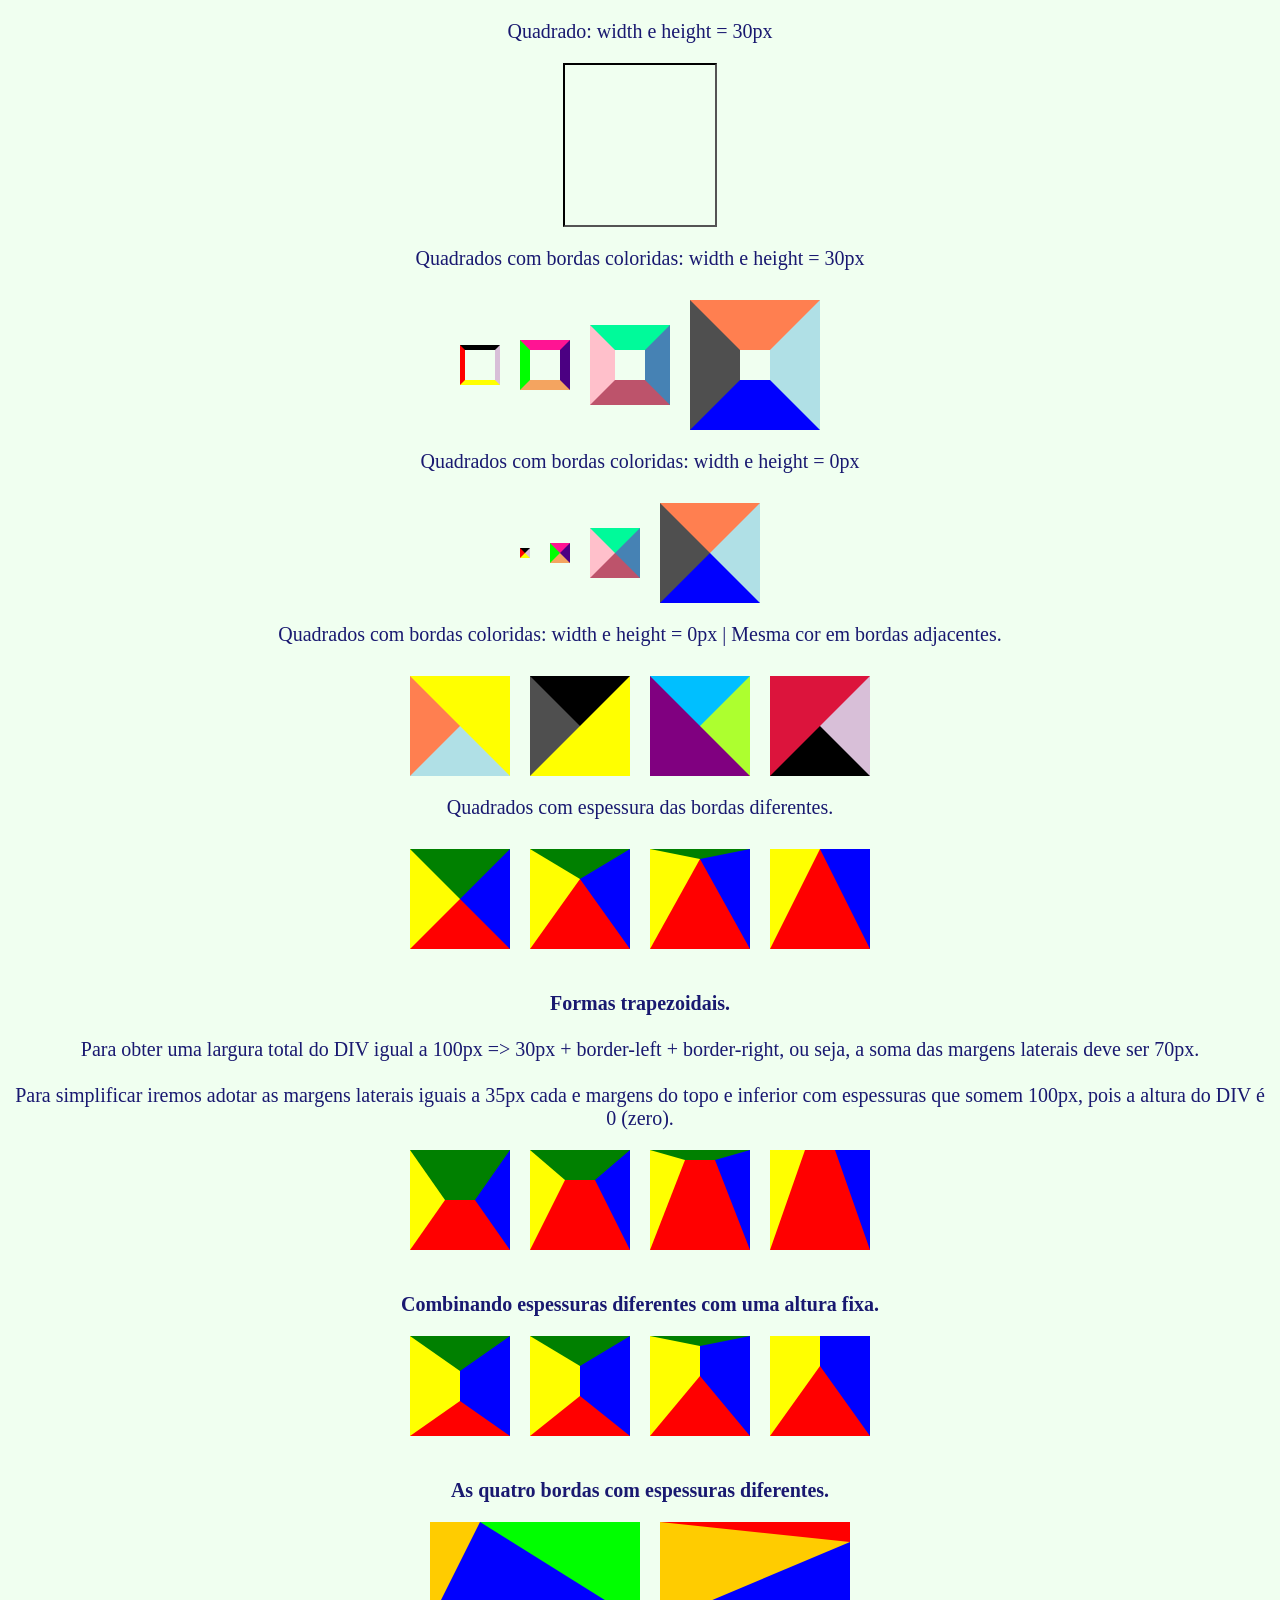
<file: Formas-geom-tricas-01/index.html>
<!DOCTYPE html>
<html lag="pt-br">
<head>
<meta charset="UTF-8">
    <meta http-equiv="X-UA-Compatible" content="IE=edge">
    <meta name="viewport" content="width=device-width, initial-scale=1.0">
    <link rel="stylesheet" href="./style/praticando.css">
    <link rel="icon" type="image/webp" href="/img/"/>
    <title>Praticando só CSS3 | Parte 01</title>
    <meta name="description"
        content="Formas geométricas com CSS3">
</head>
<body>

	<section class="quadrados-geral">
		<!-- Quadrado comum -->
		<p class="texto">Quadrado: width e height = 30px</p>
		<div class="container">
			<div class="quadrado"></div>
		</div>

		<!-- Quadrados com bordas coloridas -->
		<p class="texto">Quadrados com bordas coloridas: width e height = 30px</p>
		<div class="container">
			<div class="q1"></div>

			<div class="q2"></div>

			<div class="q3"></div>

			<div class="q4"></div>
		</div>

		<!-- Quadrados com bordas coloridas width e height zerados -->
		<p class="texto">Quadrados com bordas coloridas: width e height = 0px</p>
		<div class="container">
			<div class="q5"></div>

			<div class="q6"></div>

			<div class="q7"></div>

			<div class="q8"></div>
		</div>

		<!-- Quadrados com bordas coloridas width e height zerados | Mesma cor em bordas adjacentes. -->
		<p class="texto">Quadrados com bordas coloridas: width e height = 0px | Mesma cor em bordas adjacentes.</p>
		<div class="container">
			<div class="q9"></div>

			<div class="q10"></div>

			<div class="q11"></div>

			<div class="q12"></div>
		</div>

		<!-- Mudando a espessura das bordas -->
		<p class="texto">Quadrados com espessura das bordas diferentes.</p>
		<div class="container">
			<div class="q13"></div>

			<div class="q14"></div>

			<div class="q15"></div>

			<div class="q16"></div>
		</div>

		<!-- Formas trapezoidais -->
		<p class="texto">
			<br><strong>Formas trapezoidais.</strong><br>
			
			<br>Para obter uma largura total do DIV igual a 100px => 30px + border-left + border-right, ou seja, a soma das margens laterais deve ser 70px.<br>

			<br>Para simplificar iremos adotar as margens laterais iguais a 35px cada e margens do topo e inferior com espessuras que somem 100px, pois a altura do DIV é 0 (zero).
		</p>
		<div class="container">
			<div class="q17"></div>

			<div class="q18"></div>

			<div class="q19"></div>

			<div class="q20"></div>
		</div>

		<!-- Combinando espessuras diferentes com uma altura fixa -->
		<p class="texto">
			<br><strong>Combinando espessuras diferentes com uma altura fixa.</strong>
		</p>
		<div class="container">
			<div class="q21"></div>

			<div class="q22"></div>

			<div class="q23"></div>

			<div class="q24"></div>
		</div>

		<!-- As quatro bordas com espessuras diferentes -->
		<p class="texto">
			<br><strong>As quatro bordas com espessuras diferentes.</strong>
		</p>
		<div class="container">
			<div class="q25"></div>

			<div class="q26"></div>
		</div>
	</section>

</body>
</html>
</file>
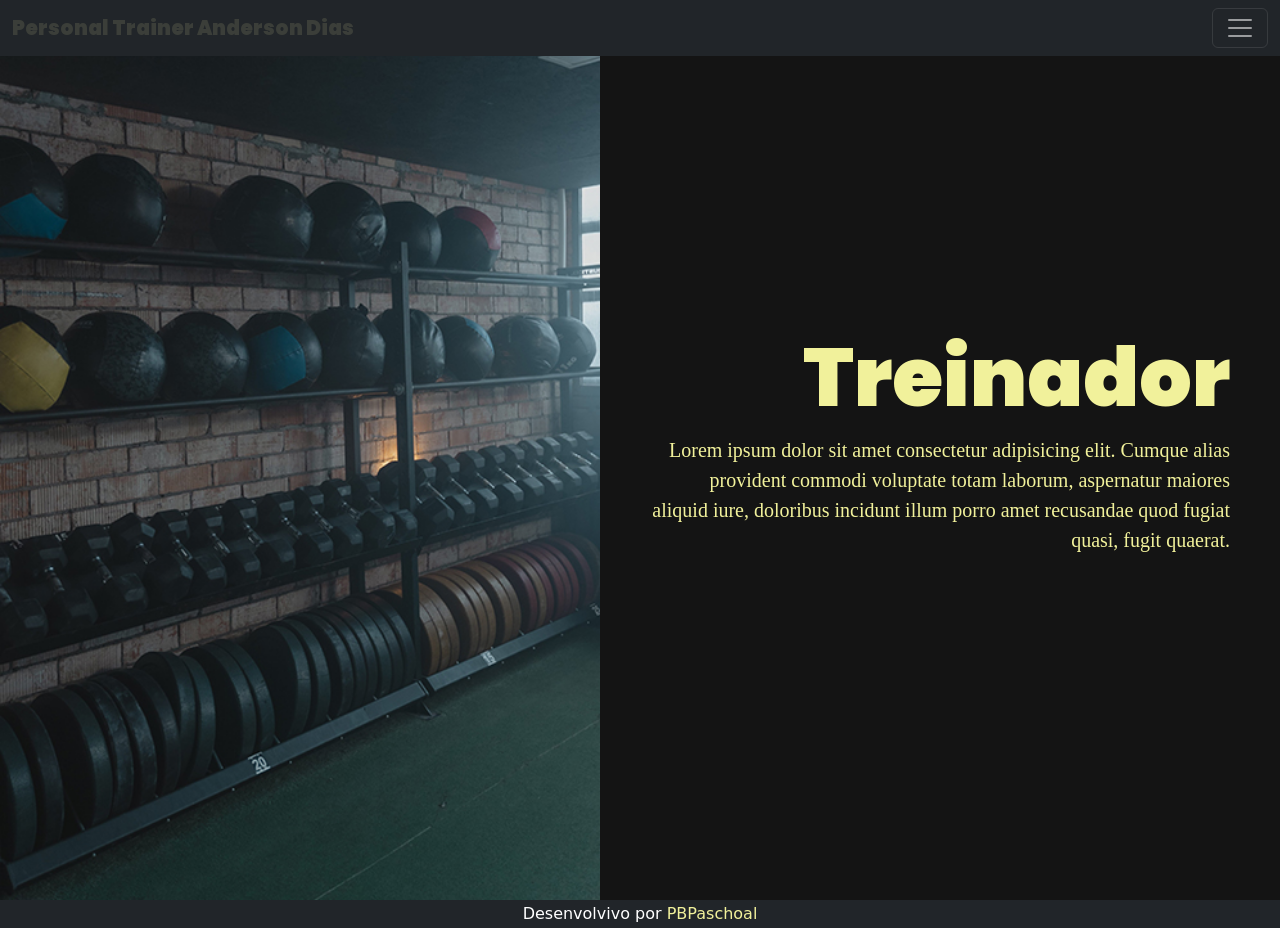
<file: Personal-Trainer-AD/index.html>
<!DOCTYPE html>
<html lang="pt-br">

<head>
    <meta charset="UTF-8">
    <meta http-equiv="X-UA-Compatible" content="IE=edge">
    <meta name="viewport" content="width=device-width, initial-scale=1.0">
    <title>Anderson Dias</title>
    <link href="https://cdn.jsdelivr.net/npm/bootstrap@5.3.0-alpha3/dist/css/bootstrap.min.css" rel="stylesheet"
        integrity="sha384-KK94CHFLLe+nY2dmCWGMq91rCGa5gtU4mk92HdvYe+M/SXH301p5ILy+dN9+nJOZ" crossorigin="anonymous">
    <link rel="stylesheet" href="./style/style.css">
</head>

<body>
    <nav class="navbar navbar-dark bg-dark fixed-top">
        <div class="container-fluid">
            <a class="navbar-brand" href="#">Personal Trainer Anderson Dias</a>
            <button class="navbar-toggler" type="button" data-bs-toggle="offcanvas"
                data-bs-target="#offcanvasDarkNavbar" aria-controls="offcanvasDarkNavbar"
                aria-label="Toggle navigation">
                <span class="navbar-toggler-icon"></span>
            </button>
            <div class="offcanvas offcanvas-end text-bg-dark" tabindex="-1" id="offcanvasDarkNavbar"
                aria-labelledby="offcanvasDarkNavbarLabel">
                <div class="offcanvas-header">
                    <h5 class="offcanvas-title" id="offcanvasDarkNavbarLabel">Bom treino!</h5>
                    <button type="button" class="btn-close btn-close-white" data-bs-dismiss="offcanvas"
                        aria-label="Close"></button>
                </div>
                <div class="offcanvas-body">
                    <ul class="navbar-nav justify-content-end flex-grow-1 pe-3">
                        <li class="nav-item">
                            <a class="nav-link" href="#">Home</a>
                        </li>
                        <li class="nav-item">
                            <a class="nav-link" href="#" target="_blank">Historia</a>
                        </li>
                        <li class="nav-item">
                            <a class="nav-link" href="#" target="_blank">Fotos</a>
                        </li>
                        <li class="nav-item">
                            <a class="nav-link" href="#" target="_blank">Vídeos</a>
                        </li>
                        <li class="nav-item">
                            <a class="nav-link" href="#" target="_blank">Contatos</a>
                        </li>
                    </ul>
                </div>
            </div>
        </div>
    </nav>

    <main>
        <section class="treinador">
            <div>
                <img src="./img/Pesos 01.jpg" alt="Peso">
            </div>
            <div class="importante">
                <h1>Treinador</h1>
                <p>
                    Lorem ipsum dolor sit amet consectetur adipisicing elit. Cumque alias provident commodi voluptate
                    totam
                    laborum, aspernatur maiores aliquid iure, doloribus incidunt illum porro amet recusandae quod fugiat
                    quasi,
                    fugit quaerat.
                </p>
            </div>
        </section>
    </main>

    <footer>
        Desenvolvivo por <a href="" target="_blank">PBPaschoal</a>
    </footer>

    <script src="https://cdn.jsdelivr.net/npm/bootstrap@5.3.0-alpha3/dist/js/bootstrap.bundle.min.js"
        integrity="sha384-ENjdO4Dr2bkBIFxQpeoTz1HIcje39Wm4jDKdf19U8gI4ddQ3GYNS7NTKfAdVQSZe"
        crossorigin="anonymous">
    </script>
</body>

</html>
</file>
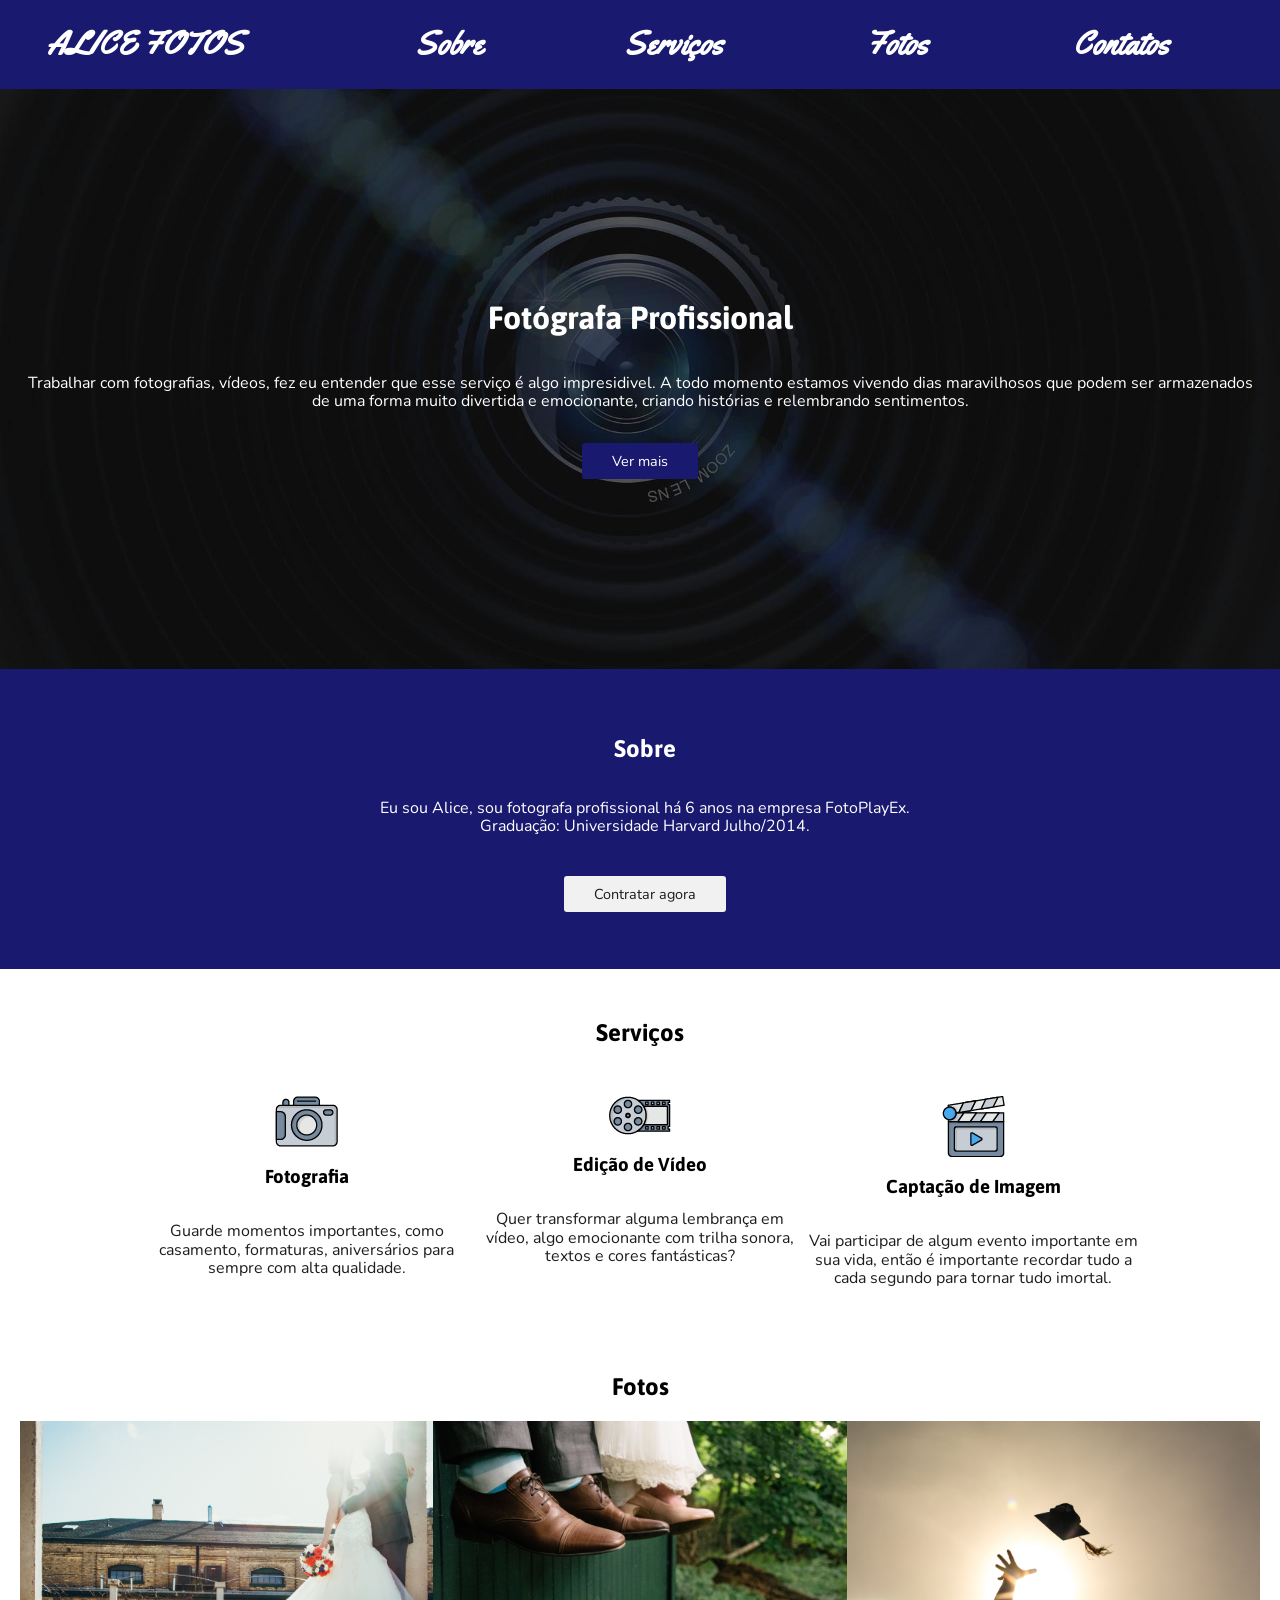
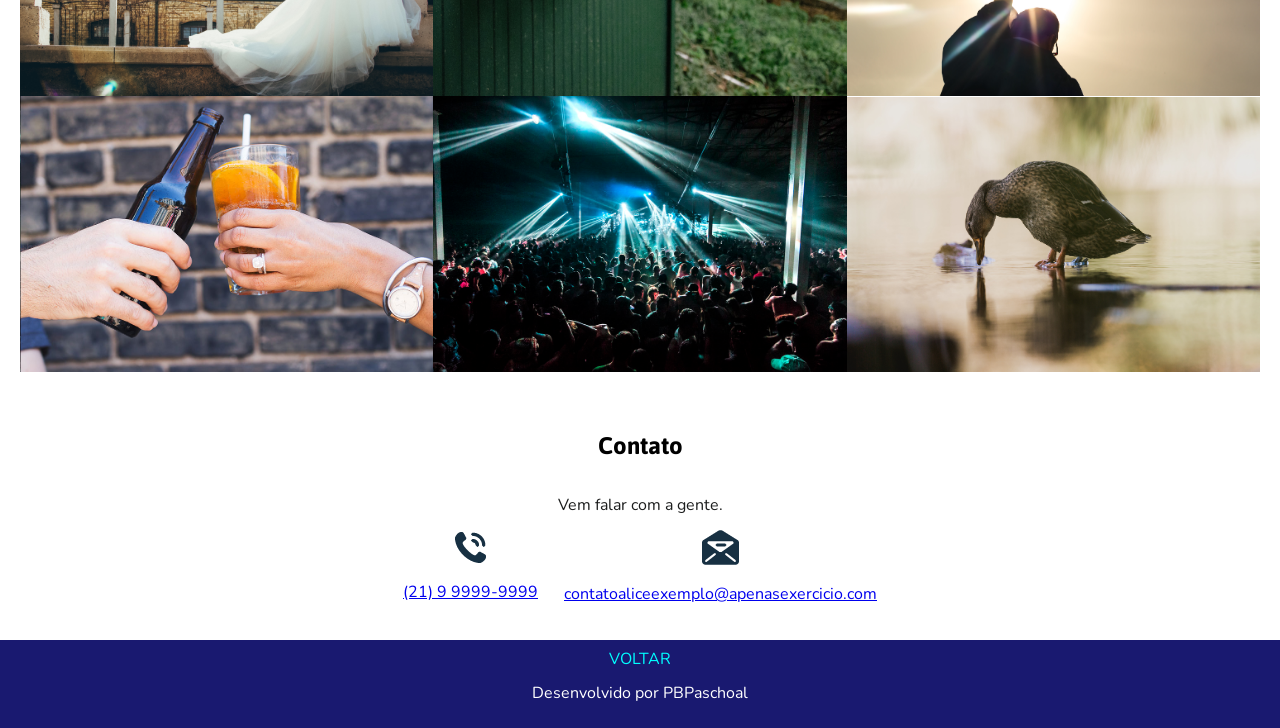
<file: Praticando-Frontend-02/index.html>
<!-- Praticando HTML5 e CSS3 01 - F0T0S -->
<!DOCTYPE html>
<html lang="pt-br">

<head>
    <link rel="preconnect" href="https://fonts.googleapis.com">
    <link rel="preconnect" href="https://fonts.gstatic.com" crossorigin>
    <link
        href="https://fonts.googleapis.com/css2?family=Asap:ital,wght@1,700&family=Nunito:wght@700&family=Yellowtail&display=swap"
        rel="stylesheet">
        <link rel="stylesheet" type="text/css" href="css/normalize.css">
    <link rel="stylesheet" type="text/css" href="css/style.css">
    <meta http-equiv="X-UA-Compatible" content="ie=edge">
    <title>A l i c e f o t o s</title>
</head>

<body>

    <nav>
        <a href="#">ALICE FOTOS</a>
        <ul>
            <li><a href="#sobre">Sobre</a></li>
            <li><a href="#servico">Serviços</a></li>
            <li><a href="#fotos">Fotos</a></li>
            <li><a href="#contato">Contatos</a></li>
        </ul>
    </nav>

    <header id="topo">
        <h1>Fotógrafa Profissional</h1>
        <p>
            Trabalhar com fotografias, vídeos, fez
            eu entender que esse serviço é algo
            impresidivel. A todo momento estamos
            vivendo dias maravilhosos que podem ser
            armazenados de uma forma muito divertida e
            emocionante, criando histórias e
            relembrando sentimentos.
        </p>
        <a href="#servico" class="botao">Ver mais</a>
    </header>

    <section id="sobre">
        <h2>Sobre</h2>
        <p> Eu sou Alice, sou fotografa profissional há 6 anos na empresa
            FotoPlayEx.<br>
            Graduação: Universidade Harvard Julho/2014.
        </p>
        <a href="#contato" class="botao"> Contratar agora</a>
    </section>

    <section id="servico">
        <h2>Serviços</h2>

        <div>
            <img src="img/p1.png" alt="camera">
            <h3>Fotografia</h3>
            <p>Guarde momentos importantes, como
                casamento, formaturas, aniversários
                para sempre com alta qualidade.
            </p>

        </div>
        <div>
            <img src="img/p2.png" alt="filme">
            <h3>Edição de Vídeo</h3>
            <p>Quer transformar alguma lembrança
                em vídeo, algo emocionante com trilha
                sonora, textos e cores fantásticas?
            </p>

        </div>
        <div>
            <img src="img/p3.png" alt="videoplayer">
            <h3>Captação de Imagem</h3>
            <p>Vai participar de algum evento
                importante em sua vida, então é
                importante recordar tudo a cada
                segundo para tornar tudo imortal.
            </p>

        </div>

    </section>

    <section id="fotos">
        <h2>Fotos</h2>
        <img src="./img/casamento01.jpg" alt="casamento01">
        <img src="./img/casamento02.jpg" alt="casamento02">
        <img src="./img/evento.jpg" alt="evento">
        <img src="./img/festa01.jpg" alt="festa01">
        <img src="./img/festa02.jpg" alt="festa02">
        <img src="./img/natureza01.jpg" alt="natureza01">
    </section>

    <section id="contato">
        <h2>Contato</h2>
        <p>Vem falar com a gente.</p>

        <div>
            <img src="./img/tel.png" alt="telefone">
            <p><a href="tel:21999999999"> (21) 9 9999-9999 </a></p>
        </div>
        <div>
            <img src="./img/mail.png" alt="email">
            <p><a href="mailto:contatoaliceexemplo@apenasexercicio.com"> contatoaliceexemplo@apenasexercicio.com </a>
            </p>
        </div>
    </section>

    <footer>
        <a href="#topo">VOLTAR</a>
        <p>Desenvolvido por PBPaschoal</p>
    </footer>

</body>

</html>
</file>
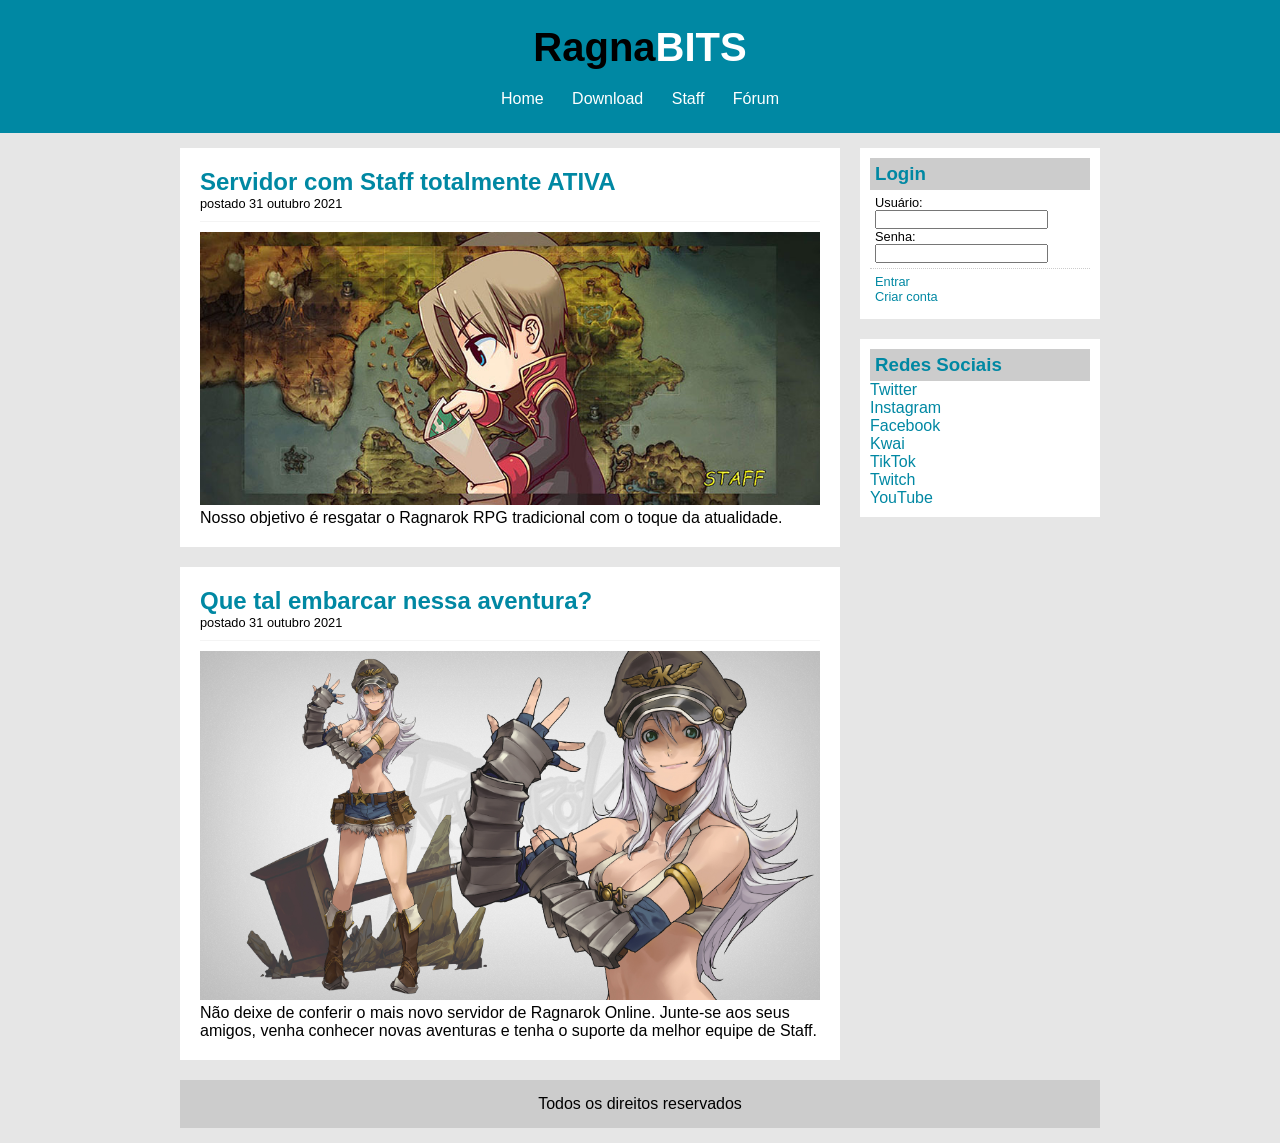
<file: SiteRagnarokVersao02/index.html>
<!DOCTYPE html>
<html lang="pt-br">
<head>
	<title>RagnaBits</title>
	<meta charset="UTF-8">
	<link rel="stylesheet" type="text/css" href="estilos/style.css">
</head>
<body>
<div id="area-cabecalho"> 
		<!-- Div para o menu -->
		
		<div id="area-logo">
			<h1> <span class="preto">Ragna</span><span class="branco">BITS</span></h1>
		</div>
		<div id="area-menu">
			<a href="index.html">Home</a>
			<a href="download.html" target="_blank">Download</a> <!-- target="_blank" para abrir nova aba ao clicar no link -->
			<a href="staff.html" target="_blank">Staff</a>
			<a href="https://sdroragnarok.forumbrasil.net/login" target="_blank">Fórum</a>
		</div>

	</div>

	<div id="area-principal">

		<div id="area-postagens">
			
			<!-- 01 abertura postagem -->
			<div class="postagem">
				<h2>Servidor com Staff totalmente ATIVA</h2>
				<span class="data-postagem">postado 31 outubro 2021</span>
				<img width="620px" src="imagens/staff.jpg">
				<p>
					Nosso objetivo é resgatar o Ragnarok RPG tradicional com o toque da atualidade.
				</p>
				<!-- <a href="">Leia mais</a> -->
			</div><!--// 01 fechamento postagem -->

			<!-- 02 abertura postagem -->
			<div class="postagem">
				<h2>Que tal embarcar nessa aventura?</h2>
				<span class="data-postagem">postado 31 outubro 2021</span>
				<img width="620px" src="imagens/S02.jpg">
				<p>
					Não deixe de conferir o mais novo servidor de Ragnarok Online. Junte-se aos seus amigos, venha conhecer novas aventuras e tenha o suporte da melhor equipe de Staff.
				</p>
				<!-- <a href="">Leia mais</a> -->
			</div><!--// 02 fechamento postagem -->

		</div>
		<div id="area-lateral">
			
			<div class="conteudo-lateral">
				<h3>Login</h3>
				<div class="postagem-lateral">
					<p>Usuário: </p>
					<input type="text" name="usuario" size="20" value="" onkeypress="submitOnEnter(this,event)" class="inputbg">
					<p>Senha: </p>
					<input type="password" name="j_password" maxlength="20" size="20" value="" onkeypress="submitOnEnter(this,event)" class="inputbg">
					<!-- <a href="">Leia mais</a> -->
				</div>

				<div class="postagem-lateral" style="border-bottom: none">
					
					<a class="button" href="#" onclick="this.blur();loginSubmit()"><span>Entrar</span><br>
					<a class="button" href="cadastro.html" onclick="this.blur();loginSubmit()"><span>Criar conta</span>
					<!-- <a href="">Leia mais</a> -->
				</div>

			</div>

			<div class="conteudo-lateral">
				<h3>Redes Sociais</h3>
				
				<a href="https://twitter.com/BitsRpg" target="_blank">Twitter</a><br>
				<a href="https://www.instagram.com/bits.rpgonline/" target="_blank">Instagram</a><br>
				<a href="https://www.facebook.com/Bitsrpgonline-102192268883241" target="_blank">Facebook</a><br>
				<a href="https://s.kw.ai/u/BG3cMKoT" target="_blank">Kwai</a><br>
				<a href="https://vm.tiktok.com/ZMRtdgKNH/" target="_blank">TikTok</a><br>
				<a href="https://www.twitch.tv/bitsrpg" target="_blank">Twitch</a><br>
				<a href="https://www.youtube.com/channel/UCDZcfsNNGm1k7BC8HaqeKYQ" target="_blank">YouTube</a><br>

			</div>

		</div>

		<div id="rodape">
			Todos os direitos reservados
		</div>

	</div>

</body>
</html>
</file>
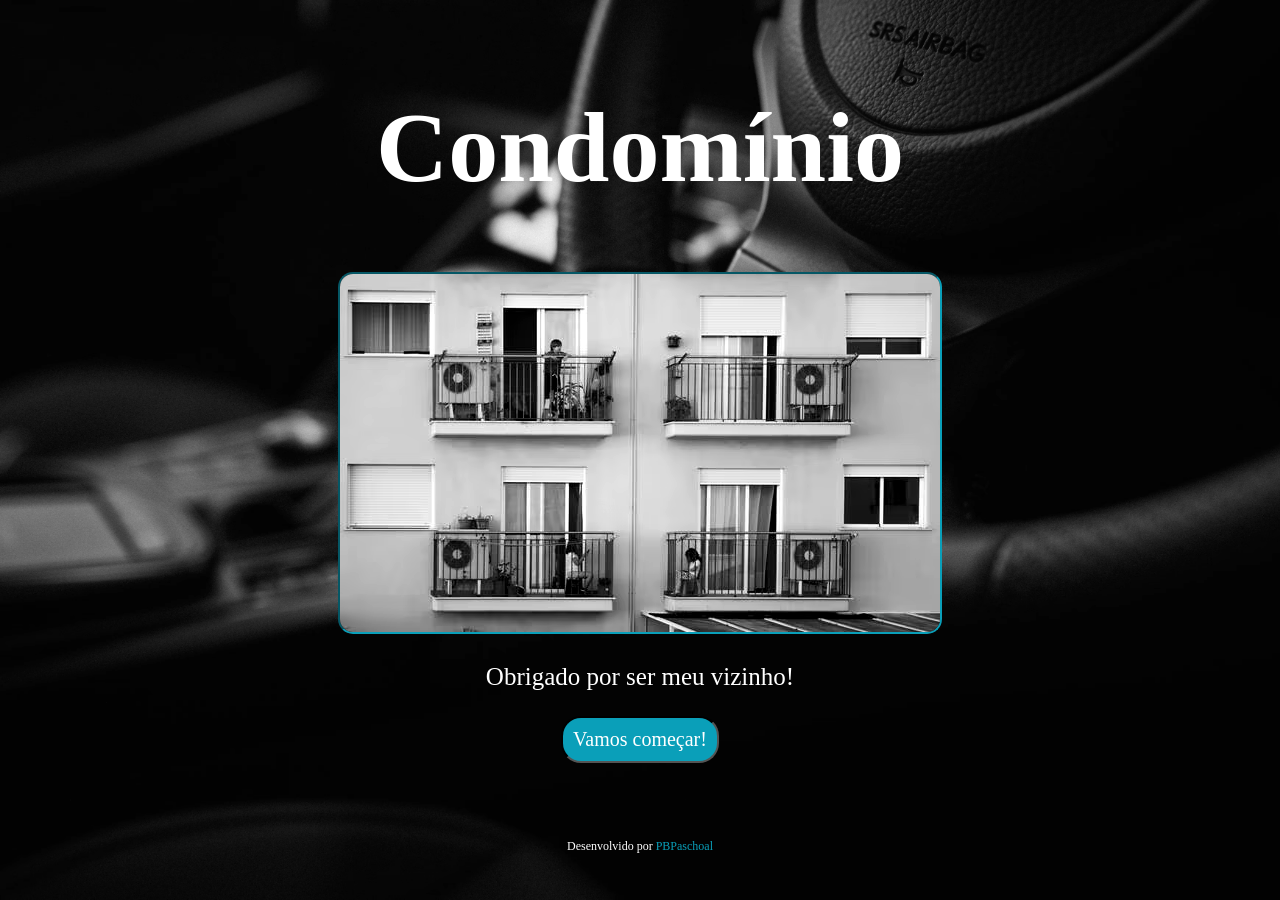
<file: sorteio-aleatorio-ops/index.html>
<!DOCTYPE html>
<html lang="pt-br">

<head>
    <meta charset="UTF-8">
    <meta http-equiv="X-UA-Compatible" content="IE=edge">
    <meta name="viewport" content="width=device-width, initial-scale=1.0">
    <title>Sorteio</title>
    <link rel="stylesheet" href="./style-apartamento/index.css">
</head>

<body>

    <header>
        <h1>Condomínio</h1>
    </header>

    <main>
        <section>
            <div class="vizinho">
                <figcaption class="foto-vizinho">
                    <img src="./img/vizinho.avif" alt="Meu Vizinho">
                </figcaption>
                <p>
                    Obrigado por ser meu vizinho!
                </p>
            </div>

            <div class="play">
                <a href="apartamento.html">Vamos começar!</a>
            </div>
        </section>
    </main>

    <footer>
        Desenvolvido por <a href="https://pbpaschoal.com/">PBPaschoal</a>
    </footer>
</body>

</html>
</file>
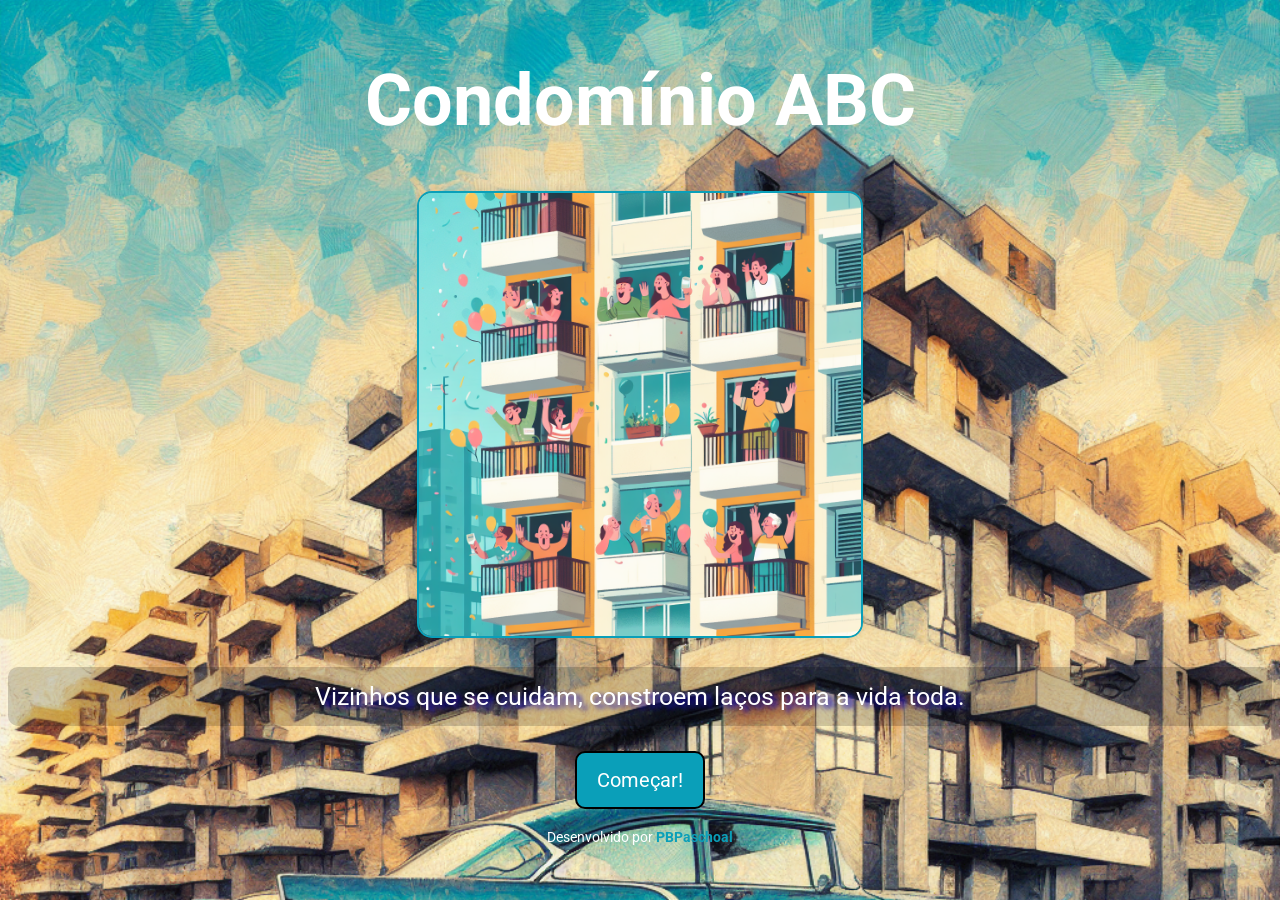
<file: Sorteio/index.html>
<!DOCTYPE html>
<html lang="pt-br">

<head>
    <meta charset="UTF-8">
    <meta http-equiv="X-UA-Compatible" content="IE=edge">
    <meta name="viewport" content="width=device-width, initial-scale=1.0">
    <title>Sorteio</title>
    <link rel="stylesheet" href="https://fonts.googleapis.com/css2?family=Roboto:wght@400;700&display=swap">
    <link rel="stylesheet" href="./style-apartamento/index.css">
</head>

<body>

    <header>
        <h1>Condomínio ABC</h1>
    </header>

    <main>
        <section>
            <div class="vizinho">
                <figcaption class="foto-vizinho">
                    <img src="./img/vizinho.webp" alt="Meu Vizinho">
                </figcaption>
                <p class="txt1">
                    Vizinhos que se cuidam, constroem laços para a vida toda.
                </p>
            </div>

            <div class="play">
                <a href="apartamento.html">Começar!</a>
            </div>
        </section>
    </main>

    <footer>
        Desenvolvido por <a href="https://pbpaschoal.com/">PBPaschoal</a>
    </footer>
</body>

</html>
</file>
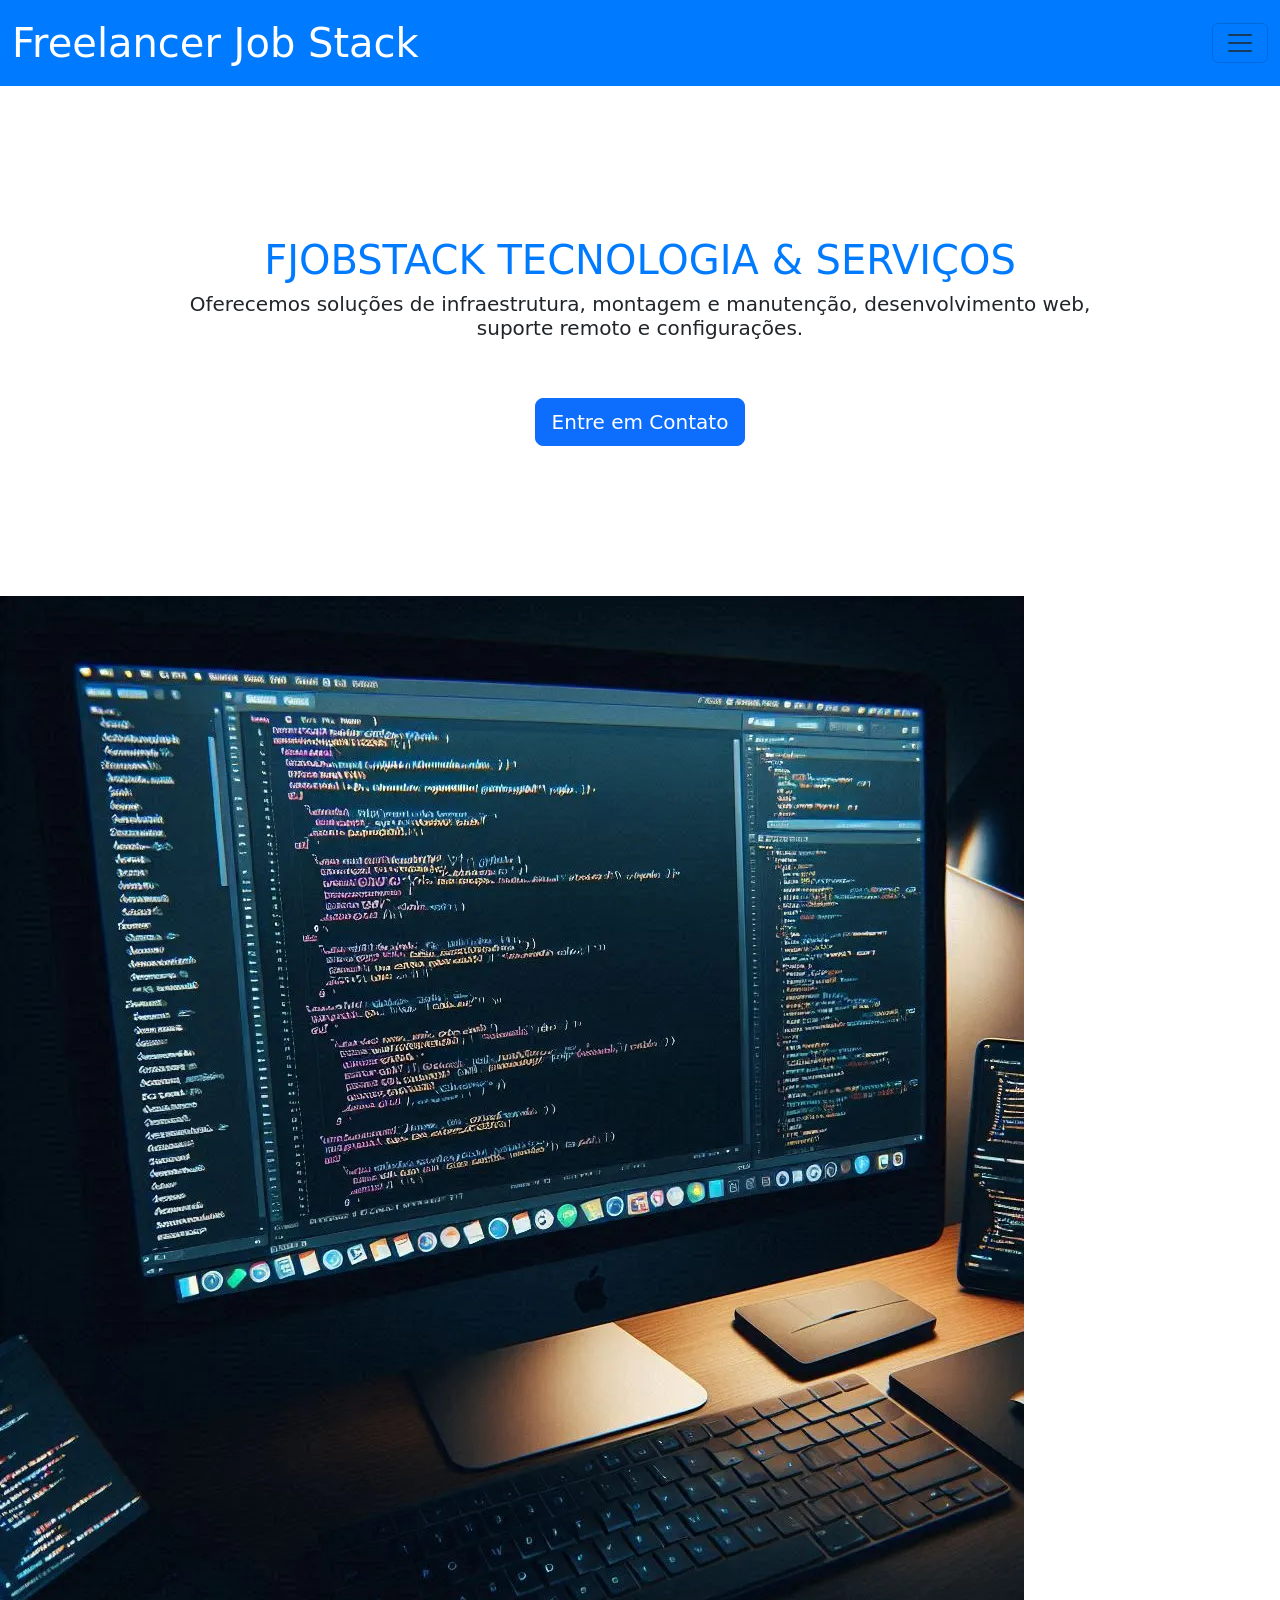
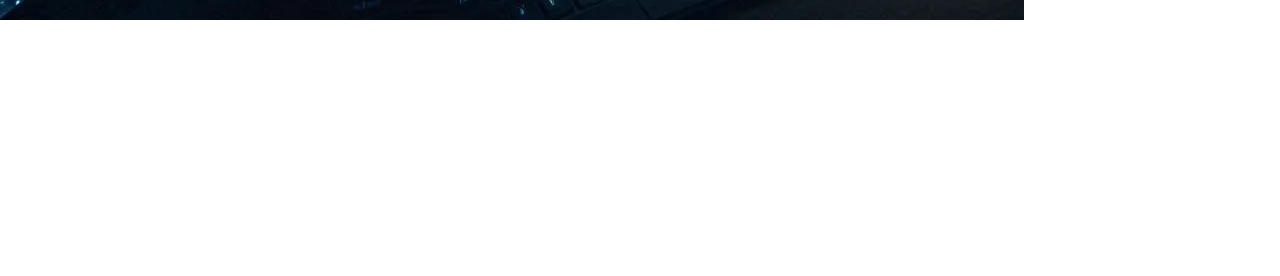
<file: TI/index.html>
<!DOCTYPE html>
<html lang="pt-BR">
<head>
	<meta charset="UTF-8">
	<meta name="viewport" content="width=device-width, initial-scale=1.0">
	<title>Empresa de Tecnologia</title>
	<link rel="icon" type="image/webp" href="./img/"/>
	<link rel="stylesheet" href="./style/bootstrap.min.css">
	<link rel="stylesheet" href="./style/style.css">
</head>
<body>
	<!-- Nav -->
	<nav class="navbar" style="background-color: rgb(0, 123, 255);">
	  <div class="container-fluid">
	    <a class="navbar-brand" href="#">Freelancer Job Stack</a>
	    <button class="navbar-toggler" type="button" data-bs-toggle="collapse" data-bs-target="#navbarText" aria-controls="navbarText" aria-expanded="false" aria-label="Toggle navigation">
	      <span class="navbar-toggler-icon"></span>
	    </button>
	    <div class="collapse navbar-collapse" id="navbarText">
	      <ul class="navbar-nav me-auto mb-2 mb-lg-0">
	      	<li class="nav-item">
	          <a class="nav-link" href="#">Desenvolvimento de websites</a>
	        </li>
	        <li class="nav-item">
	          <a class="nav-link" href="#">Manutenção de computadores</a>
	        </li>
	        <li class="nav-item">
	          <a class="nav-link" href="#">Loja Associada</a>
	        </li>
	        <li class="nav-item">
	          <a class="nav-link" href="#">Sobre</a>
	        </li>
	      </ul>
	      <span class="navbar-text">
	        Navbar text with an inline element
	      </span>
	    </div>
	  </div>
	</nav>
	<!-- fim nav -->

	<main>
		<section id="primeira-section">
			<h1>FJOBSTACK TECNOLOGIA & SERVIÇOS</h1>
			<h2>Oferecemos soluções de infraestrutura, montagem e manutenção, desenvolvimento web, suporte remoto e configurações.</h2>
			<div class="botao-contato">
				<a href="" class="btn btn-primary btn-lg btn-custom">Entre em Contato</a>
			</div>
		</section>

		</section id="seg-sec-dev-web">
			<div class="container-web">
				<div class="imagem-dev-web"></div>
				<div>
					<h2>Desenvolvimento Web</h2>
					<p></p>
				</div>
			</div>
		<section>
	</main>
	
	<script type="text/javascript" src="./script/bootstrap.min.js"></script>
</body>
</html>
</file>
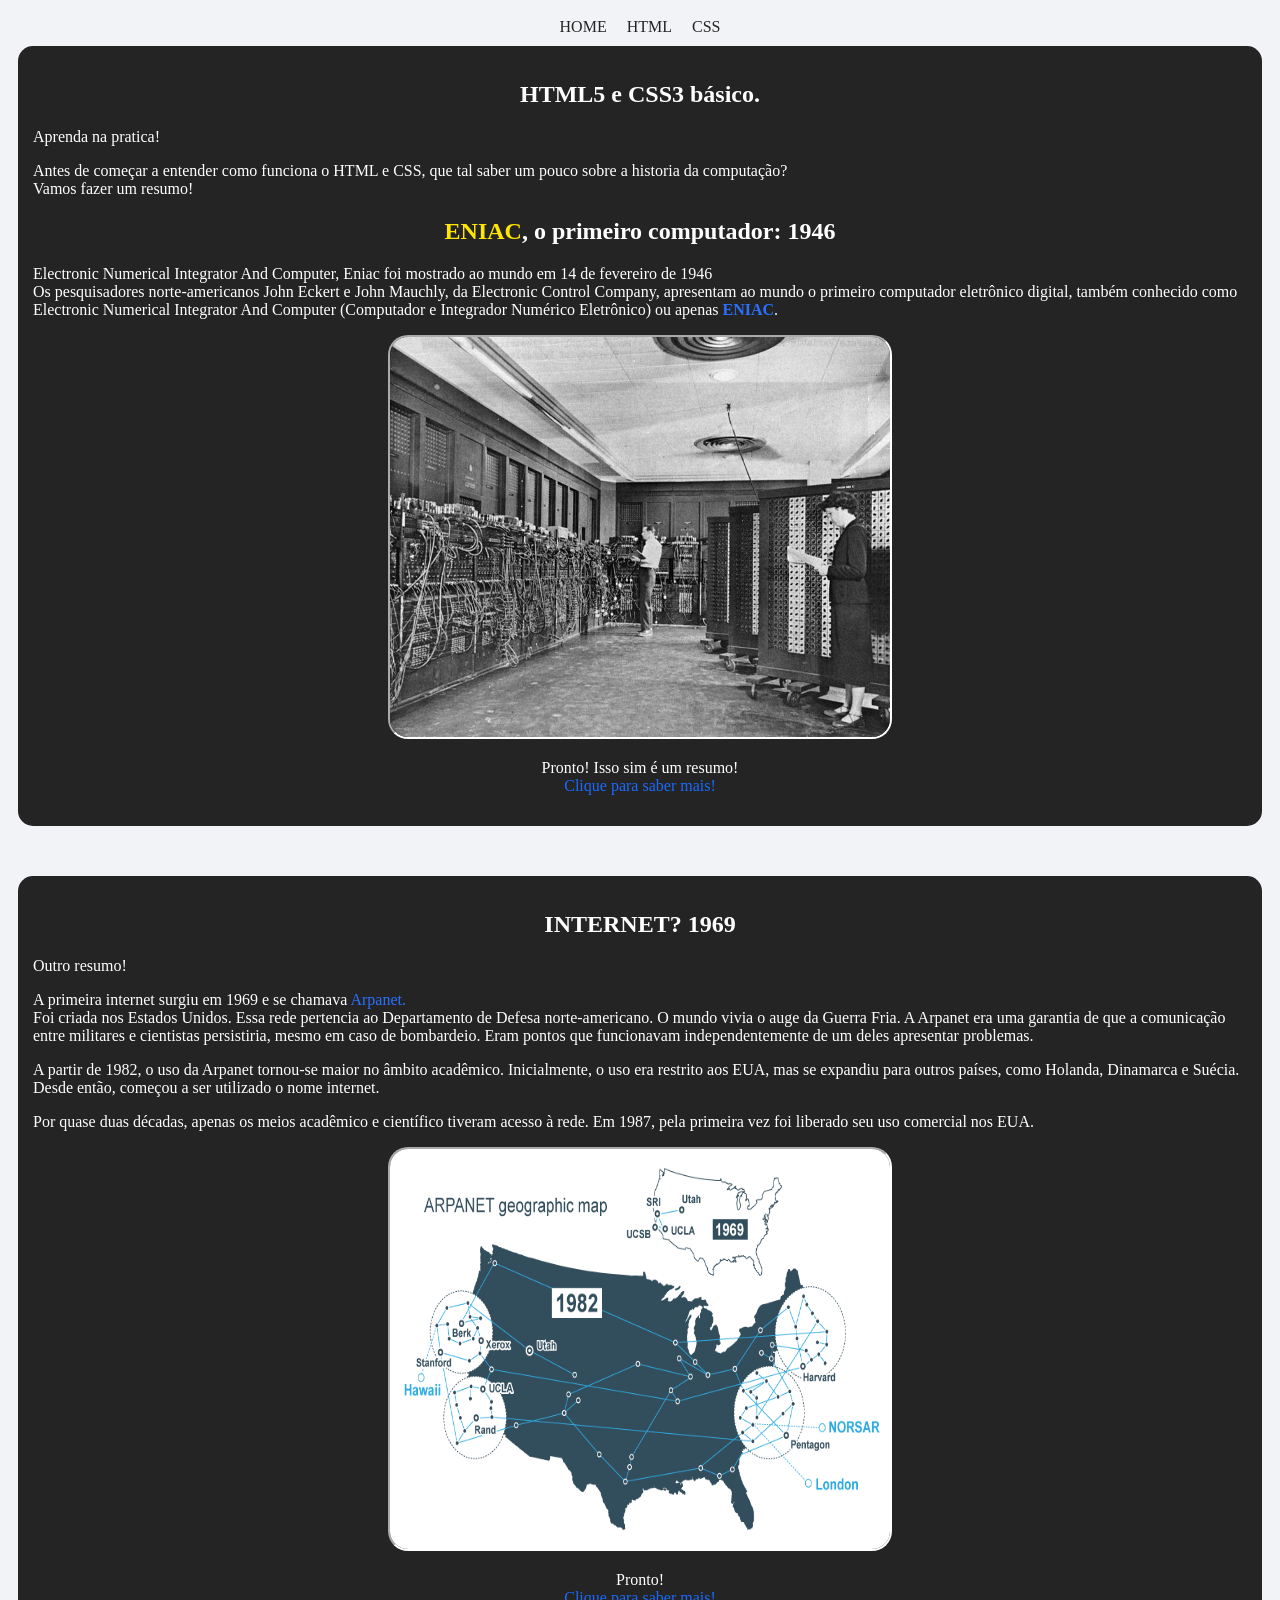
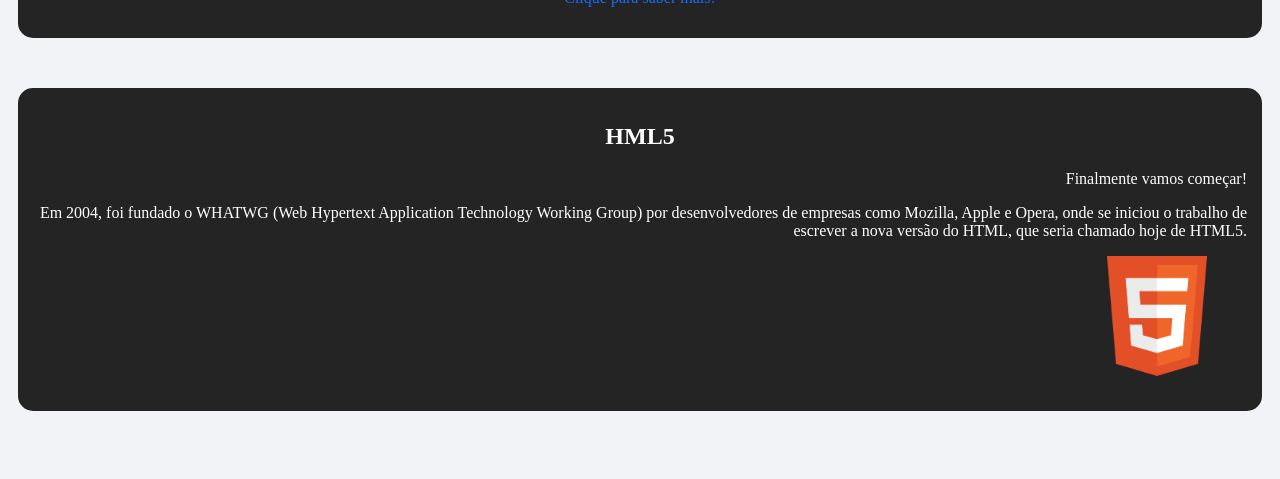
<file: Website-Aula-HTML-e-CSS/index.html>
<!DOCTYPE html>
<html lang="pt-br">
<head>
	<meta charset="UTF-8">
    <meta http-equiv="X-UA-Compatible" content="IE=edge">
    <meta name="viewport" content="width=device-width, initial-scale=1.0">
    <link rel="stylesheet" href="./style/index.css" alt="Meu CSS">
    <link rel="icon" type="image/webp" href="./img/"/>
    <title>Básico HTML & CSS</title>
    <meta name="description"
        content="">
</head>
<body>
	<nav class="menu-principal">
		<li>
			<a href="">HOME</a>
		</li>
		<li>
			<a href="">HTML</a>
		</li>
		<li>
			<a href="">CSS</a>
		</li>
	</nav>


	<main>
		<section class="section-eniac">
			<header>
				<h1>HTML5 e CSS3 básico.</h1>
				<p>
					Aprenda na pratica!
				</p>
			</header>

			<p>
				Antes de começar a entender como funciona o HTML e CSS, que tal saber um pouco sobre a historia da computação?<br>
				Vamos fazer um resumo!
			</p>

			<h2><span class="eniac1">ENIAC</span>, o primeiro computador: 1946</h2>
			<p>
				Electronic Numerical Integrator And Computer, Eniac foi mostrado ao mundo em 14 de fevereiro de 1946<br>
				Os pesquisadores norte-americanos John Eckert e John Mauchly, da Electronic Control Company, apresentam ao mundo o primeiro computador eletrônico digital, também conhecido como Electronic Numerical Integrator And Computer (Computador e Integrador Numérico Eletrônico) ou apenas <strong class="cor-span2">ENIAC</strong>.
			</p>
			<figure class="imagem-eniac">
				<img src="./img/eniac.jpg" alt="Foto do ENIAC">
			</figure>

			<p class="txt-form1">
				Pronto! Isso sim é um resumo!<br>
				<span class="link-format1"><a href="https://www.google.com/search?q=eniac+computer&rlz=1C1CHZN_pt-BRBR1001BR1001&ei=SZOPY8XRMtLd5OUP6KWUkAM&oq=eniac+&gs_lcp=[base64]&sclient=gws-wiz-serp" target="_blank">Clique para saber mais!</a></span>
			</p>
		</section>

		<section class="section-internet">
			
			<h2>INTERNET? 1969</h2>
			<p>Outro resumo!</p>

			<p>
				A primeira internet surgiu em 1969 e se chamava <span class="cor-span2">Arpanet.</span><br>
				Foi criada nos Estados Unidos. Essa rede pertencia ao Departamento de Defesa norte-americano. O mundo vivia o auge da Guerra Fria. A Arpanet era uma garantia de que a comunicação entre militares e cientistas persistiria, mesmo em caso de bombardeio. Eram pontos que funcionavam independentemente de um deles apresentar problemas.
			</p>
			<p>

				A partir de 1982, o uso da Arpanet tornou-se maior no âmbito acadêmico. Inicialmente, o uso era restrito aos EUA, mas se expandiu para outros países, como Holanda, Dinamarca e Suécia. Desde então, começou a ser utilizado o nome internet.
			</p>
			<p>
				Por quase duas décadas, apenas os meios acadêmico e científico tiveram acesso à rede. Em 1987, pela primeira vez foi liberado seu uso comercial nos EUA.
			</p>

			<figure class="imagem-arpanet">
				<img src="./img/Arpanet.png">
			</figure>
			<p class="txt-form1">Pronto!<br>
				<span class="link-format1"><a href="https://www.google.com/search?q=internet+1969&rlz=1C1CHZN_pt-BRBR1001BR1001&oq=internet+1969&aqs=chrome..69i57.1776j0j4&sourceid=chrome&ie=UTF-8" target="_blank">Clique para saber mais!</a></span>
			</p>
		</section>

		<section class="html">
			<h2>HML5</h2>
			<p>Finalmente vamos começar!</p>
			<p>
				Em 2004, foi fundado o WHATWG (Web Hypertext Application Technology Working Group) por desenvolvedores de empresas como Mozilla, Apple e Opera, onde se iniciou o trabalho de escrever a nova versão do HTML, que seria chamado hoje de HTML5.
			</p>
			<figure class="imagem-logo-html">
				<img src="./img/html.png">
			</figure>
		</section>

	</main>
</body>
</html>
</file>
<file: Formas-geom-tricas-01/style/praticando.css>
body {
	background-color: rgb(240, 255, 240);
}

.quadrado {
	border: 2px inset rgb(0, 0, 0);
	width: 150px;
	height: 150px;
	padding-top: 10px;
}

.texto {
	text-align: center;
	font-size: 20px;
	color: rgb(25, 25, 112);
}

.container {
	display: flex;
	flex-direction: row;
    justify-content: center;
    align-items: center;
    flex-wrap: wrap;
    align-content: center;
    gap: 20px;
}

/* Quadrados coloridos: 30px */

.q1, .q2, .q3, .q4 {
	margin-top: 10px;
	width: 30px;
	height: 30px;
}

.q1, .q5 {
	border: solid 5px;
	border-color: rgb(0, 0, 0) rgb(216, 191, 216) rgb(255, 255, 0) rgb(255, 0, 0);
}

.q2, .q6 {
	border: solid 10px;
	border-color: rgb(255, 20, 147) rgb(75, 0, 130) rgb(244, 164, 96) rgb(0, 255, 0);
}

.q3, .q7 {
	border: solid 25px;
	border-color: rgb(0, 250, 154) rgb(70, 130, 180) rgb(189, 83, 107) rgb(255, 192, 203);
}

.q4, .q8 {
	border: solid 50px;
	border-color: rgb(255, 127, 80) rgb(176, 224, 230) rgb(0, 0, 255) rgb(79, 79, 79);
}

/* Quadrados coloridos: 0px */

.q5, .q6, .q7, .q8, .q9, .q10, .q11, .q12, .q13, .q14, .q15, .q16 {
	margin-top: 10px;
	width: 0px;
	height: 0px;
}

/* Mesma cor em bordas adjacentes */
.q9, .q10, .q11, .q12, .q13 {
	line-height: 0;
	border: 50px solid;
}


.q9 {
	border-color: rgb(255, 255, 0) rgb(255, 255, 0) rgb(176, 224, 230) rgb(255, 127, 80);
}

.q10 {
	border-color: rgb(0, 0, 0) rgb(255, 255, 0) rgb(255, 255, 0) rgb(79, 79, 79);
}

.q11 {
	border-color: rgb(0, 191, 255) rgb(173, 255, 47) rgb(128 ,0, 128) rgb(128,0,128);
}

.q12 {
	border-color: rgb(220, 20, 60) rgb(216, 191, 216) rgb(0, 0, 0) rgb(220, 20, 60);
}

.q13, .q14, .q15, .q16  {
	border-color: rgb(0, 128, 0) rgb(0, 0, 255) rgb(255, 0, 0) rgb(255, 255, 0);
	border-style: solid;
}

.q14 {
 	border-width: 30px 50px 70px;
 }

.q15 {
 	border-width: 10px 50px 90px;
}

.q16 {
 	border-width: 0px 50px 100px;
}

/* Formas trapezoidais */

.q17, .q18, .q19, .q20 {
	line-height:0;
 	width:30px;
 	height:0;
 	border-style: solid;
 	border-color: rgb(0, 128, 0) rgb(0, 0, 255) rgb(255, 0, 0) rgb(255, 255, 0);
}

.q17 {
	border-width: 50px 35px;
}

.q18 {
	border-width: 30px 35px 70px;
} 

.q19 {
	border-width: 10px 35px 90px;
}

.q20 {
	border-width: 0px 35px 100px;
}

/* Combinando espessuras diferentes com uma altura fixa */

.q21, .q22, .q23, .q24 {
	line-height:0;
	width:0;
	height:30px;
	border-style: solid;
	border-color: rgb(0, 128, 0) rgb(0, 0, 255) rgb(255, 0, 0) rgb(255, 255, 0);
}

.q21 {
	border-width: 35px 50px;
}

.q22 {
	border-width: 30px 50px 40px;
}

.q23 {
	border-width: 10px 50px 60px;
 }

 .q24 {
 	border-width: 0px 50px 70px;
 }

 /* As quatro bordas com espessuras diferentes */

 .q25, .q26 {
	 line-height:0;
	 width:0;
	 height:0;
	 border-style: solid;
	 border-color: #f00 #0f0 #00f #fc0; /* Trocar para rgb */
}

.q25 {
	border-width: 0 160px 100px 50px;
}

.q26 {
	border-width: 20px 0px 80px 190px;
}
</file>
<file: Personal-Trainer-AD/style/style.css>
* {
    padding: 0;
    margin: 0;
}

@font-face {
    font-family: 'Poppins';
    src: url('../fonts/Poppins-Black.ttf') format('truetype');
}

body {
    background-color: rgb(20, 20, 20);
    color: white;
}

.navbar-brand {
    font-family: 'Poppins', 'sans-serif';
    color: rgba(248, 248, 169, 0.123);
}

.nav-item a {
    color: rgb(241, 241, 155);
}

.treinador {
    display: flex;
    flex-direction: row;
    text-align: end;
    align-items: center;
    justify-content: center;
}

.treinador img {
    height: 100vh;
}

.importante {
    padding: 50px;
    color: rgb(241, 241, 155);
    font-size: 20px;
}

h1 {
    font-size: 82px;
    font-family: 'Poppins', 'sans-serif';
}

p {
    font-family: 'sans-serif';
}

footer {
    background-color: rgb(33, 37, 41);
    text-align: center;
    padding: 2px;
}

footer a {
    text-decoration: none;
    color: rgb(241, 241, 155);
}
</file>
<file: Praticando-Frontend-02/css/style.css>
body {
    font-family: Nunito, sans-serif;
    color: #1c1d1d;
}

h1, h2, h3 {
    font-family: Asap, sans-serif;
    color: #000000;
}

.botao {
    color: white;
    text-decoration: none;
    padding: 10px 30px;
    background-color: #191970;
    font-size: .9em;
    border-radius: 3px;
}

/* Navegação */

nav {
    display: flex;
    flex-direction: column;
    align-items: center;
    background-color: #191970;
}

nav a {
    text-decoration: none;
    color: #FFFFFF;
    font-weight: 800;
    font-size: 32px;
    font-family: Yellowtail, serif;
}

nav ul {
    display: flex;
    flex-direction: column;
    align-items: center;
    list-style: none;
    padding: 0;
    width: 100%;
}

nav ul li {
    text-align: center;
    width: 100%;
}

nav ul li a {
    display: inline-block;
    padding: 10px 0;
    width: 100%;
    text-decoration: none;
    color: #FFFFFF;
}

/* Cabeçalho */

header {
    display: flex;
    flex-direction: column;
    align-items: center;
    background-image: url("../img/camera.jpg");
    background-size: cover; /* cobrir todo o espaço */
    background-repeat: no-repeat; /* sem repetições */
    background-position: center;
    color: #FFFFFF;
    text-align: center;
    padding: 20px;
}

header h1 {
    color: #FFFFFF;
}

header p {
    margin-bottom: 2em;
}

#sobre {
    display: flex;
    flex-direction:  column;
    align-items: center;
    text-align: center;
    padding: 10px 10px 20px 20px;
    background-color: #191970;
    color: #FFFFFF;
}

#sobre h2 {
    color: #FFFFFF;
}

#sobre p {
    margin-bottom: 2.5em;
    max-width: 1000px;
}

#sobre .botao {
    background-color: #f1f1f1;
    color: #1c1c1c;
}

/* Serviços */

#servico {
    display: flex;
    flex-direction: column;
    align-items: center;
    padding: 30px;
}

#servico div {
    display: flex;
    flex-direction: column;
    align-items: center;
    text-align: center;
    margin-top: 30px;
}

/* Fotos */

#fotos {
    display: flex;
    flex-direction: column;
    align-items: center;
    padding: 20px;
}

#fotos h2 {
    margin-bottom: 20px;
}

#fotos img {
    width: 100%;
}

/* Contato */

#contato {
    display: flex;
    flex-direction: column;
    align-items: center;
    text-align: center;
    padding: 20px;
}

#contato h2 {
    color: #000000;
}

/* rodapé */

footer {
    text-align: center;
    padding: 10px;
    background-color: #191970;
    color: #FFFFFF;
}

footer a {
    text-decoration: none;
    color: #00FFFF;
}

/* Responsive */
@media screen and (min-width: 768px) { /* Telas estilo tablets */
    /* nav */
    nav {
        flex-direction: row;
        justify-content: space-around;
    }

    nav ul {
        flex-direction: row;
        width: 70%;
    }

    /* Cabeçalho */

    header {
        height: 600px;
        height: 60vh;
        justify-content: center;
    }

    /* Sobre */

    #sobre {
        height: 250px;
        height: 30vh;
        justify-content: center;
        min-height: 250px;
    }

    /* Serviços */

    #servico {
        flex-direction: row;
        flex-wrap: wrap;
        align-items: flex-start;
        max-width: 1000px;
        margin: 0 auto;
    }

    #servico h2 {
        text-align: center;
        width: 100%;
    }

    #servico div {
        flex-grow: 1;
        flex-basis: 150px;
        padding: 0 10;
    }

    /* Fotos */

    #fotos {
        flex-direction: row;
        flex-wrap: wrap;
    }

    #fotos h2 {
        width: 100%;
        text-align: center;
    }

    #fotos img {
        width: 33.3333333%;
    }

    /* Contato */

    #contato {
        flex-direction: row;
        flex-wrap: wrap;
        justify-content: space-around;
        max-width: 500px;
        margin: 0 auto;
    }

    #contato h2, #contato p {
        width: 100%;
    }
}
</file>
<file: SiteRagnarokVersao02/estilos/style.css>
/*Limpar formatações padrão*/
* {
	margin: 0;
	padding: 0;
}

body {
	font-size: 1em;
	font-family: "Trebuchet MS", Helvetica, sans-serif;
	background: #e6e6e6;
}

/*
**** Layout ****
*/
#area-cabecalho {
	background-color: #0088a3; /* fundo azul do menu */
	padding: 15px; 
	text-align: center; /* menu centralizado */
}

#area-logo, #area-menu {
	padding: 10px; /* espaço entre TecLogo e os botões do menu (links) */
}

#area-principal {
	width: 920px;
	margin: 0 auto; /* centraliza a margem e ajusta automaticamente ao aumentar ou diminuir a tela */
	padding: 15px;
}

#area-postagens {
	width: 660px;
	float: left;
}

#area-lateral {
	width: 240px;
	float: right;
}

.postagem{
	padding: 20px;
	margin-bottom: 20px;
	background: white;
}

.conteudo-lateral {
	background: white;
	padding: 10px;
	margin-bottom: 20px;
}

.postagem-lateral {
	font-size: 0.8em;
	padding: 5px;
	border-bottom: 1px dotted #CCC;
}

#rodape {
	clear: both; /* removeo fluxo dos elementos flutuantes */
	text-align: center;
	padding: 15px;
	background: #CCC;
}

/*
**** Formatação do menu ****
Cores dos links
*/
a {
	text-decoration: none;
}

a:link, a:visited { /* todos os links fora de area cabecalho */
	color: #0088a3;
}

a:hover {
	text-decoration: underline;
} 

#area-cabecalho a:link, #area-cabecalho a:visited { /* formatação nos links dentro de area cabecalho */
	color: #FFF;
	padding: 8px 12px;
}

#area-cabecalho a:hover {
	color: #f7b600;
	background: #FFF;
	text-decoration: none; /* se não definir text-decoration com none, hover vai receber underline pois foi definido para todos os links */
}

/*
**** Formatações em geral ****
*/
h1 {
	color: #0088a3;
	font-size: 2.5em;
}

h2 {
	color: #0088a3;
}

h3 {
	color: #0088a3;
	background: #CCC;
	padding: 5px;
}

.branco{
	color: white;
}

.preto{
	color: black;
}

.data-postagem {
	font-size: 0.8em;
	border-bottom: 1px solid #f4f4f4;
	padding-bottom: 10px;
	margin-bottom: 10px;
	display: block;
}
</file>
<file: sorteio-aleatorio-ops/style-apartamento/index.css>
body {
    background-image: url(../img/volante.avif);
    background-repeat: no-repeat;
    background-attachment: fixed;
    background-size: cover;
}

header {
    text-align: center;
    color: rgb(255, 255, 255);
    font-size: 50px;
    padding-top: 15px;
}

.play {
    text-align: center;
    display: flex;
    flex-direction: row;
    align-items: center;
    text-align: center;
    justify-content: center;
    align-content: center;
    
}

.play a {
    background-color: rgb(10, 159, 185);
    border: 2px inset rgb(0, 0, 0);
    border-radius: 20px;
    padding: 10px;
    color: rgb(255, 255, 255);
    text-decoration: none;
    text-align: center;
    font-size: 20px;
}

.play a:hover {
    background-color: rgb(185, 182, 10);
}

footer {
    padding-top: 6%;
    font-size: 12px;
}

footer a {
    color: rgb(10, 159, 185);
    text-decoration: none;
}

.vizinho p {
    font-size: 25px;
}

.foto-vizinho img {
    border: 2px inset rgb(10, 159, 185);
    border-radius: 15px;
}

.vizinho, footer {
    text-align: center;
    color: rgb(255, 255, 255);
}

/* Telas */

@media only screen and (max-device-width: 700px) {

    h1 {
        font-size: 35px;
    }
    
    .foto-vizinho img {
        width: 320px;
    }

}
</file>
<file: Sorteio/style-apartamento/index.css>
body {
    background-image: url(../img/carro.webp);
    background-repeat: no-repeat;
    background-attachment: fixed;
    background-size: cover;
}

body, header, p, a, footer {
    font-family: 'Roboto', sans-serif;
}

header {
    text-align: center;
    color: rgb(255, 255, 255);
    font-size: 36px;
    padding-top: 2px;
}

.play {
    text-align: center;
    display: flex;
    flex-direction: row;
    align-items: center;
    text-align: center;
    justify-content: center;
    align-content: center;
    
}

.play a {
    background-color: rgb(10, 159, 185);
    border: 2px solid rgb(0, 0, 0);
    border-radius: 10px;
    padding: 15px 20px;
    color: rgb(255, 255, 255);
    text-decoration: none;
    text-align: center;
    font-size: 20px;
    transition: background-color 0.3s ease;
}

.play a:hover {
    background-color: rgb(19, 10, 185);
}

.vizinho p {
    font-size: 25px;
}

.txt1 {
    padding: 15px;
    text-shadow: 0.2em 0.1em 0.2em rgb(19, 10, 185);
    background-color: rgba(0, 0, 0, 0.177);
    border-radius: 10px;
    font-size: 30px;
}

.foto-vizinho img {
    width: 35%;
    border: 2px solid rgb(10, 159, 185);
    border-radius: 15px;
    box-shadow: 0 0 10px rgba(0, 0, 0, 0.109);
}

.vizinho, footer {
    text-align: center;
    color: rgb(255, 255, 255);
}

footer {
    padding: 20px 0;
    font-size: 14px;
}

footer a {
    color: rgb(10, 159, 185);
    text-decoration: none;
    font-weight: bold;
}


/* Telas */

@media only screen and (max-width: 700px) {
    header h1 {
        font-size: 35px;
    }

    .foto-vizinho img {
        width: 100%;
        max-width: 320px;
    }
}
</file>
<file: TI/style/style.css>
body {
	padding: 0;
	margin: 0;
}

/* Cor branca */
.navbar-brand, #navbarText a, .navbar-text {
	color: rgb(255, 255, 255);
}

/* Cor azul */
h1 {
	color: rgb(0, 123, 255);
}

a.navbar-brand {
	font-size: 40px;
}

#primeira-section {
	padding: 150px;
	text-align: center;
}

h2 {
	font-size: 20px;
}

.botao-contato {
	padding-top: 50px;
}

.container-web {
	display: flex;
	flex-direction: row;
	
}

.imagem-dev-web {
	padding: 50%;
	background-image: url(../img/desenvolvimento-web.webp);
	background-size: auto;
	background-repeat: no-repeat;
}
</file>
<file: Website-Aula-HTML-e-CSS/style/index.css>
body {
	background-color: #F1F3F6;
	color: #FFFFFF;
	padding: 10px;
}

/* Titulos */

h1, h2 {
	text-align: center;
}

/* span */

.eniac1 {
	color: #FFE600;
}

.cor-span2 {
	color: #2A71FF;
}

.link-format1 a {
	color: #196BFE;
}

.link-format1 a {
	text-decoration: none;
}

/* Edições nas imagens: */

.imagem-eniac img, .imagem-arpanet img {
	width: 500px;
	height: 400px;
	border-radius: 20px;
	border: 2px inset #FFFFFF;
}

.imagem-logo-html img {
	width: 100px;
	height: 120px;
}

/* Class e ID das imagens: */

.imagem-eniac, .imagem-arpanet {
	text-align: center;
}

/* p: textos */

.txt-form1 {
	text-align: center;
}

/* Seções */

section {
	padding: 15px;
	border-radius: 15px;
}

.section-eniac, .section-internet, .html {
	background-color: #242424;
	margin-bottom: 50px;
}

.html {
	text-align: end;
}

/* Menu */

nav li {
	list-style: none;
}

nav li a {
	text-decoration: none;
	color: #242424;
	transition: 0.8s;
}

nav li a:hover {
	color: #196BFE;
}

.menu-principal {
	display: flex;
	flex-direction: row;
	align-content: center;
	justify-content: center;
	gap: 20px;
	padding-bottom: 10px;
}
</file>
